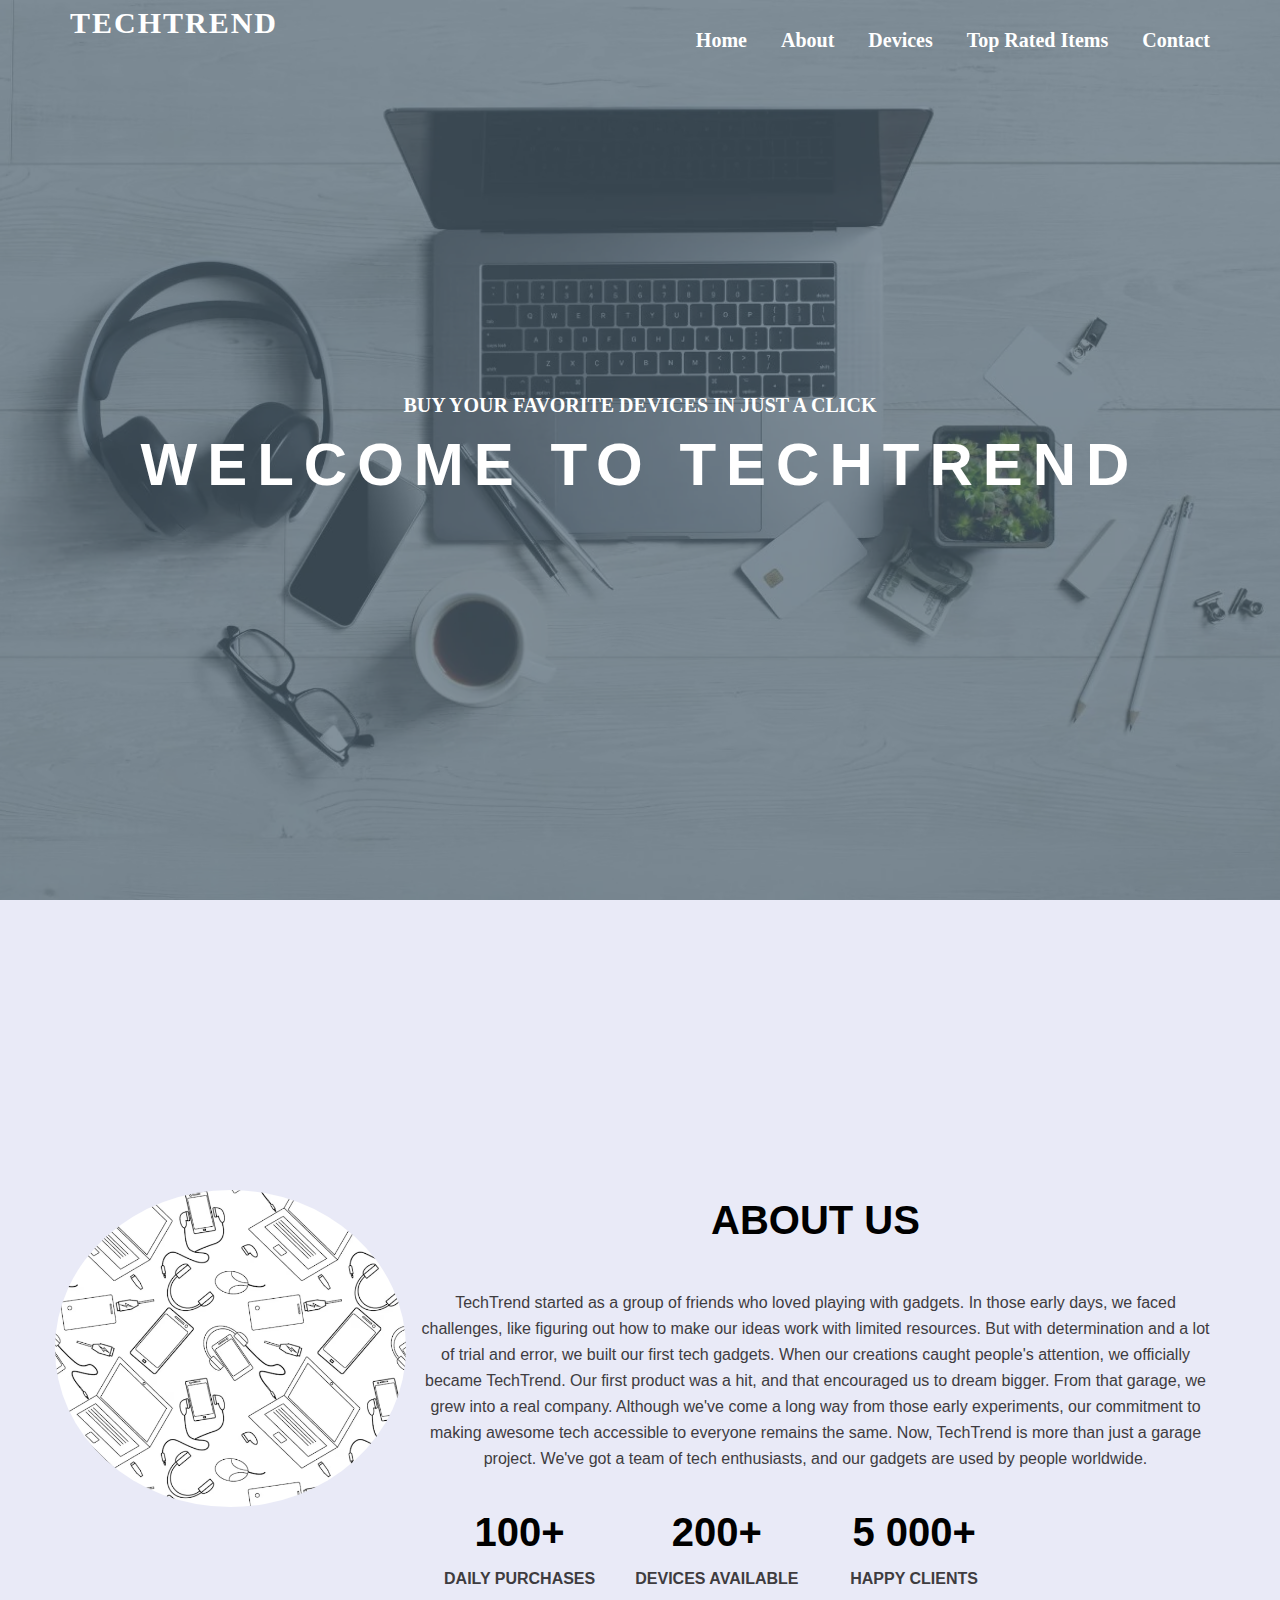
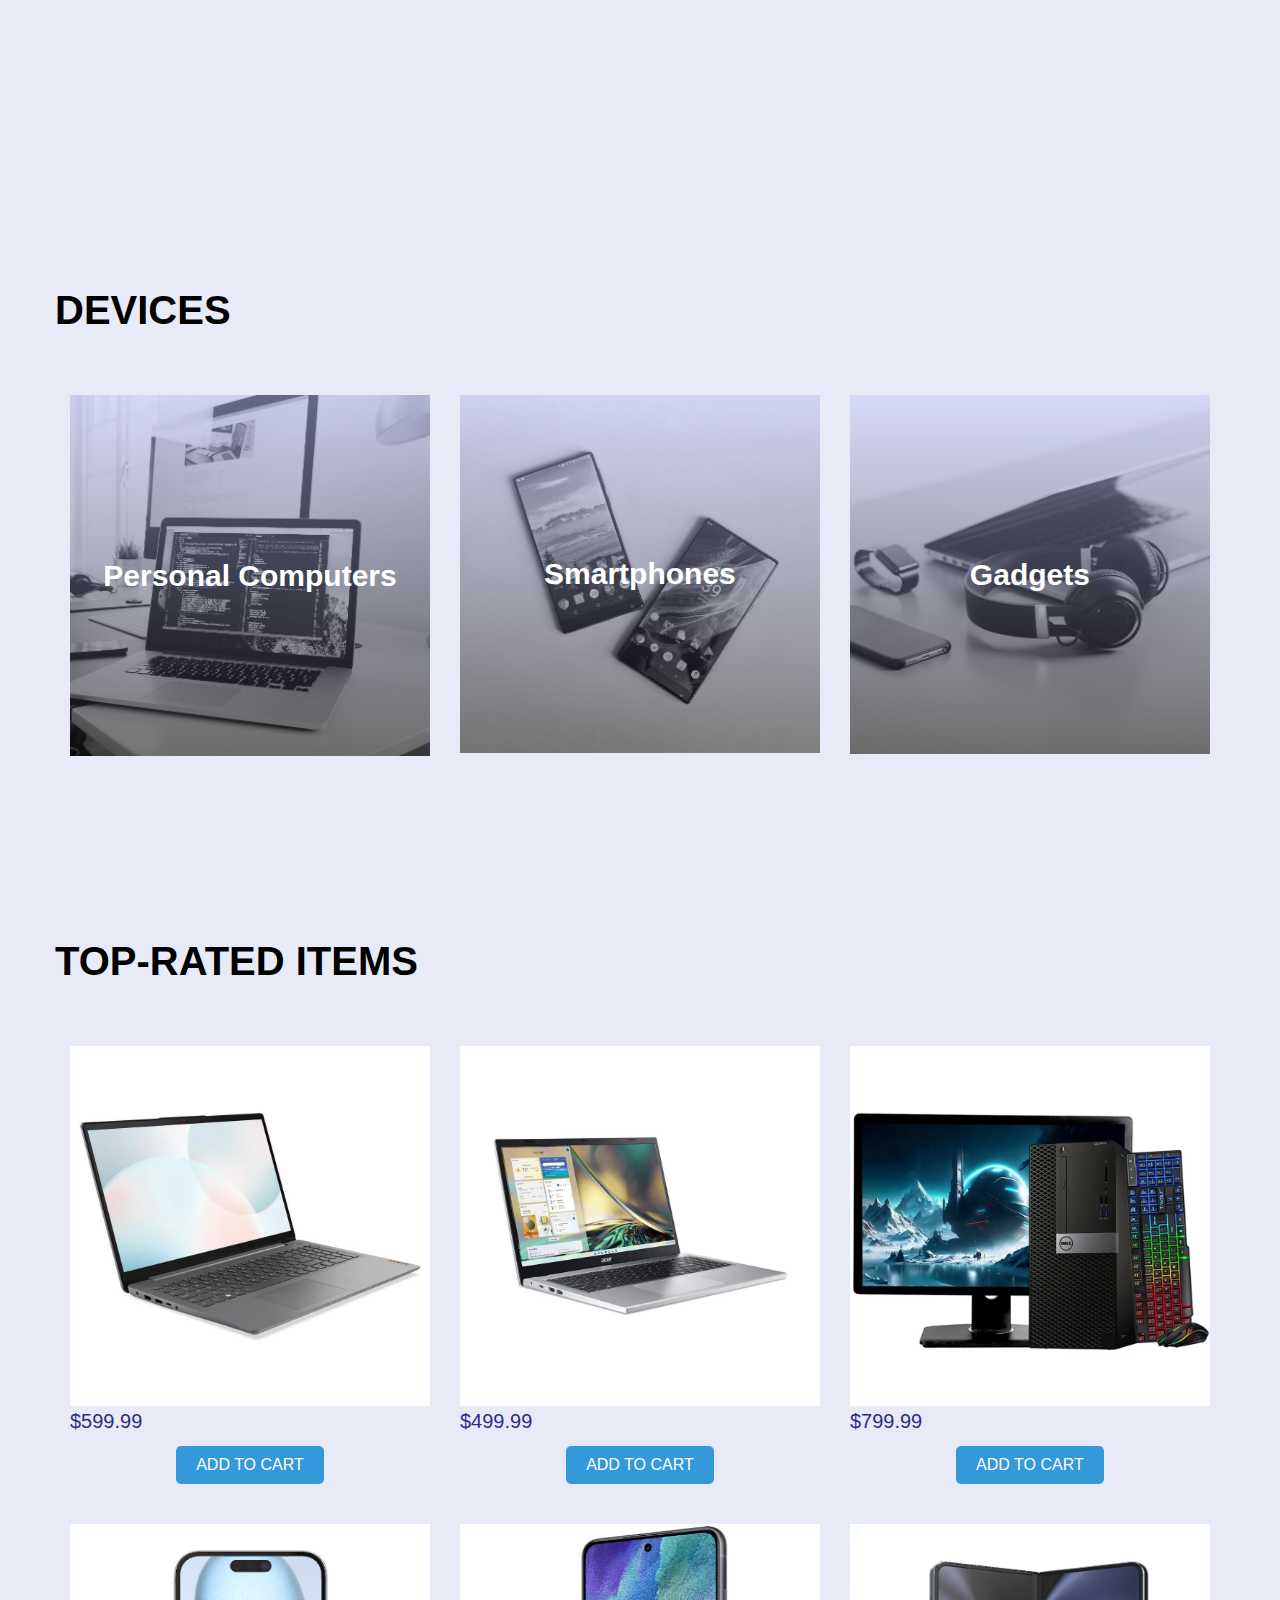
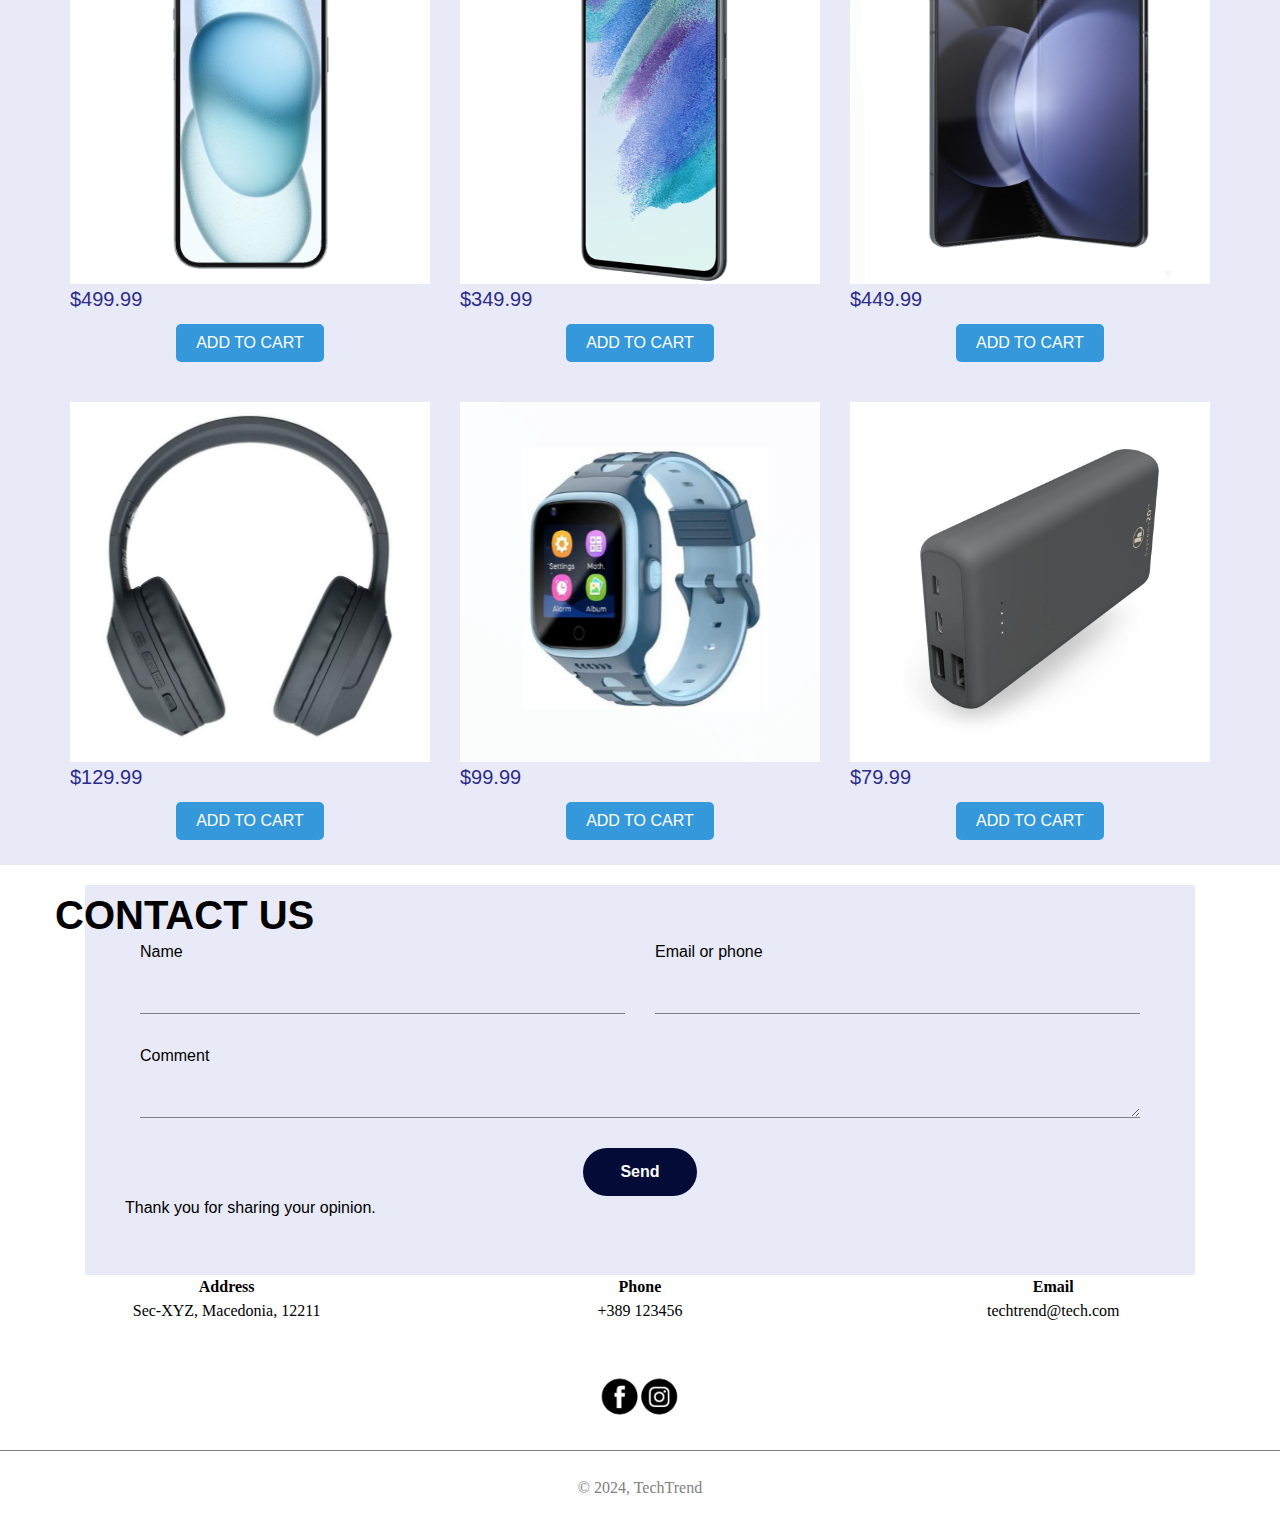
<file: index.html>
<!DOCTYPE>
<html>
    
    <head>
        <title>TechTrend</title>
        <link rel="stylesheet" type="text/css" href="task2.css">
        <script src="https://code.jquery.com/jquery-3.6.4.min.js"></script>
        <script>
            $(document).ready(function() {
            $(".work-item").each(function() {
                $(this).append('<button class="add-to-cart">Add to Cart</button>');
            });

            $(".add-to-cart").on("click", function() {
                
            window.location.href = "task4.html";
        });

            $(document).ready(function() {
    $(".add-to-cart").css({
        "display": "block",
        "margin": "10px auto",
        "padding": "10px 20px",
        "background-color": "#3498db",
        "color": "#fff",
        "border": "none",
        "border-radius": "5px",
        "cursor": "pointer",
        "font-size": "16px",
        "font-family": "sans-serif",
        "text-transform": "uppercase"
    });
});

    $(".add-to-cart").hover(
        function() {
            $(this).css("background-color", "#2980b9");
        },
        function() {
            $(this).css("background-color", "#3498db");
        }
    );

$(".nav a").on("click", function(event) {
    if (this.hash !== "") {
        event.preventDefault();
        const hash = this.hash;

        $("html, body").animate({
            scrollTop: $(hash).offset().top
        }, 800, function() {
            window.location.hash = hash;
        });
    }
});
$(".nav-toggle").on("click", function() {
    $(".nav ul").slideToggle();
});
});
        </script>
    </head>

<body>
    <!--Head section -->
    <header class="header">
        <div class="container">
            <div class="row justify-content-between align-tiems-center">
                <div class="brand-name">
                    <a href="index.html">TechTrend</a>
                </div>
                <nav class="nav">
                    <ul>
                        <li><a href="#home">Home</a></li>
                        <li><a href="#about">About</a></li>
                        <li><a href="#devices">Devices</a></li>
                        <li><a href="#top">Top Rated Items</a></li>
                        <li><a href="#contact">Contact</a></li>
                    </ul>
                </nav>
            </div>
        </div>
    </header>
    <!--Home section-->
    <section class="home-section" id="home">
        <div class="container">
            <div class="row align-items-center">
                <div class="home-content">
                    <h4>Buy your favorite devices in just a click</h4>
                    <h2>Welcome to TechTrend</h2>
                </div>
            </div>
        </div>
    </section>
</header>
<!--About-->
    <section class="about-section" id="about"> 
        <div class="container">
            <div class="row">
                <div class="about-img">
                    <div class="img-box">
                        <img src="IT.png" alt="About us">
                    </div>
                </div>
                <div class="about-content">
                    <div class="section-title">
                        <h1>About us</h1>
                    </div>
                <p> TechTrend started as a group of friends who loved playing with gadgets.

                    In those early days, we faced challenges, like figuring out how to make our ideas work with limited resources. But with determination and a lot of trial and error, we built our first tech gadgets. When our creations caught people's attention, we officially became TechTrend.
                    
                    Our first product was a hit, and that encouraged us to dream bigger. From that garage, we grew into a real company. Although we've come a long way from those early experiments, our commitment to making awesome tech accessible to everyone remains the same.
                    
                    Now, TechTrend is more than just a garage project. We've got a team of tech enthusiasts, and our gadgets are used by people worldwide.</p>
                    <div class="stats">
                        <div class="row">
                            <div class="stat-box">
                                <h2>100+</h2>
                                <h5>daily purchases</h5>
                            </div>
                            <div class="stat-box">
                                <h2>200+</h2>
                                <h5>devices available</h5>
                            </div>
                            <div class="stat-box">
                                <h2>5 000+</h2>
                                <h5>happy clients</h5>
                            </div>
                        </div>
                    </div>
            </div>
        </div>
    </section>
    <!--Devices section-->
    <section class="service-section" id="devices">
        <div class="container">
            <div class="row">
                <div class="section-title">
                    <h1>Devices</h1>
                </div>
            </div>
            <div class="row">
                <!--devices-->
                <div class="service-item">
                    <div class="service-item-inner">
                        <img src="img2.png" alt="category 1">
                        <div class="overlay">
                            <h3>Personal computers</h3>
                        </div>
                    </div>
                </div>
                <div class="service-item">
                    <div class="service-item-inner">
                        <img src="img3.png" alt="category 2">
                        <div class="overlay">
                            <h3>Smartphones</h3>
                        </div>
                    </div>
                </div>
                <div class="service-item">
                    <div class="service-item-inner">
                        <img src="img1.png" alt="category 3">
                        <div class="overlay">
                            <h3>Gadgets</h3>
                        </div>
                    </div>
                </div>
            </div>
        </div>
    </section>
    <!--Top rated section-->
    <section class="work-section" id="top">
        <div class="container">
            <div class="row">
                <div class="section-title">
                    <h1>Top-Rated Items</h1>
                </div>
            </div>
            <div class="row">
                <div class="work-item">
                    <div class="work-item-inner">
                        <img src="img4.jpg">
                        <div class="overlay">
                            <h4>Model 1</h4>
                        </div>
                    </div>
                    <p>$599.99</p>
                </div>
                <div class="work-item">
                    <div class="work-item-inner">
                        <img src="img5.jpg">
                        <div class="overlay">
                            <h4>Model 2</h4>
                        </div>
                    </div>
                    <p>$499.99</p>
                </div>
                <div class="work-item">
                    <div class="work-item-inner">
                        <img src="img6.png">
                        <div class="overlay">
                            <h4>Model 3</h4>
                        </div>
                    </div>
                    <p>$799.99</p>
                </div>
                <div class="work-item">
                    <div class="work-item-inner">
                        <img src="img10.png">
                        <div class="overlay">
                            <h4>Model 4</h4>
                        </div>
                    </div>
                    <p>$499.99</p>
                </div>
                <div class="work-item">
                    <div class="work-item-inner">
                        <img src="img11.png">
                        <div class="overlay">
                            <h4>Model 5</h4>
                        </div>
                    </div>
                    <p>$349.99</p>
                </div>
                <div class="work-item">
                    <div class="work-item-inner">
                        <img src="img12.png">
                        <div class="overlay">
                            <h4>Model 6</h4>
                        </div>
                    </div>
                    <p>$449.99</p>
                </div>
                <div class="work-item">
                    <div class="work-item-inner">
                        <img src="img7.jpg">
                        <div class="overlay">
                            <h4>Model 7</h4>
                        </div>
                    </div>
                    <p>$129.99</p>
                </div>
                <div class="work-item">
                    <div class="work-item-inner">
                        <img src="img8.png">
                        <div class="overlay">
                            <h4>Model 8</h4>
                        </div>
                    </div>
                    <p>$99.99</p>
                </div>
                <div class="work-item">
                    <div class="work-item-inner">
                        <img src="img9.jpg">
                        <div class="overlay">
                            <h4>Model 9</h4>
                        </div>
                    </div>
                    <p>$79.99</p>
                </div>
            </div>
        </div>
    </section>
    <!--Contact section-->
    <section class="contact-section" id="contact">
        <div class="container">
            <div class="row">
                <div class="img-box">
                    <div class="section-title">
                        <h1>Contact us</h1>
                    </div>
                </div>
            </div>
        </div>
    <div class="row">
        <div class="contact-form">
            <form class="form">
                <div class="row">
                    <div class="left input-group">
                        <label>Name</label>
                        <input type="text" class="input-control">
                    </div>
                    <div class="right input-group">
                        <label>Email or phone</label>
                        <input type="text"  class="input-control">
                    </div>
                </div>
                <div class="row">
                    <div class="input-group">
                        <label>Comment</label>
                        <textarea class="input-control" ></textarea>
                    </div>
                </div>
                <div class="form-btn">
                    <button type="button" class="btn btn-01" id="button">Send</button>
                </div>
                <div id="dialog">
                    Thank you for sharing your opinion.
                </div>
            </form>
        </div>
    </div>
    <div class="row">
        <div class="contact-info">
            <div class="row">
                <div class="info-item">
                    <h5>Address</h5>
                    <p>Sec-XYZ, Macedonia, 12211</p>
                </div>
                <div class="info-item">
                    <h5>Phone</h5>
                    <p>+389 123456</p>
                </div>
                <div class="info-item">
                    <h5>Email</h5>
                    <p>techtrend@tech.com</p>
                </div>
            </div>
        </div>
    </div>
    <div class="row">
        <div class="social-links">
            <a href="#" title="media"><img src="contact.jpg" alt="Facebook and Instagram"></a>
        </div>
    </div>
    </section>
    <p class="copyright">&copy; 2024, TechTrend</p>
</body>
</html>
</file>
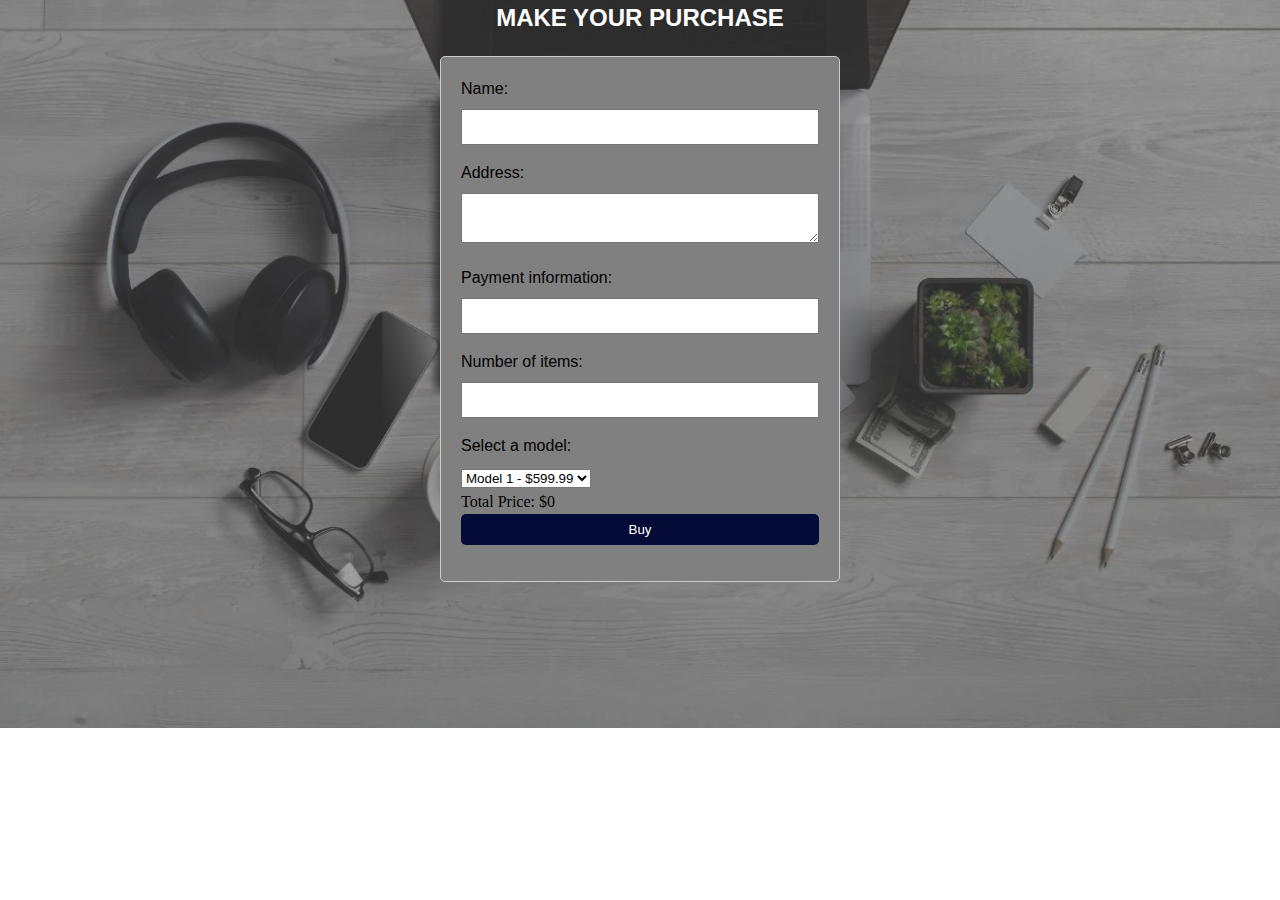
<file: task4.html>
<!DOCTYPE html>
<html lang="en">
<head>
    <meta charset="UTF-8">
    <meta name="viewport" content="width=device-width, initial-scale=1.0">
    <link rel="stylesheet" type="text/css" href="task2.css">
    <title>Purchase Form</title>
    <script src="https://code.jquery.com/jquery-3.6.4.min.js"></script>
</head>
<body>

<h2>Make your purchase</h2>

<style>
    body {
        background-image: url('bckg.jpg'); 
        background-size: cover; 
        background-position: center;
        background-repeat: no-repeat;
        margin: 0; 
        padding: 0; 
    }

    form {
        max-width: 400px;
        margin: 20px auto;
        padding: 20px;
        border: 1px solid #ccc;
        border-radius: 5px;
        background-color: gray;
    }

    label {
        display: block;
        margin-bottom: 8px;
    }

    input, textarea, button {
        width: 100%;
        padding: 8px;
        margin-bottom: 16px;
        box-sizing: border-box;
    }

    button {
        background-color: rgb(5, 11, 55);
        color: #fff;
        border: none;
        border-radius: 5px;
        cursor: pointer;
        font-family: sans-serif;
    }

    button:hover {
        background-color: rgb(5, 11, 55);
    }
</style>
<script>
    $(document).ready(function() {
        var purchaseForm = $('<form>', {
            id: 'purchaseForm'
        });

        purchaseForm.append(
            $('<label>', { for: 'name', text: 'Name:' }),
            $('<input>', { type: 'text', id: 'name', name: 'name', required: true }),

            $('<label>', { for: 'address', text: 'Address:' }),
            $('<textarea>', { id: 'address', name: 'address', required: true }),

            $('<label>', { for: 'payment', text: 'Payment information:' }),
            $('<input>', { type: 'text', id: 'payment', name: 'payment', required: true }),

            $('<label>', { for: 'items', text: 'Number of items:' }),
            $('<input>', { type: 'number', id: 'items', name: 'items', required: true }),

            $('<label>', { text: 'Select a model:' }),
            $('<select>', { id: 'model', name: 'model' }).append(
                $('<option>', { value: 'model1', text: 'Model 1 - $599.99' }),
                $('<option>', { value: 'model2', text: 'Model 2 - $499.99' }),
                $('<option>', { value: 'model3', text: 'Model 3 - $799.99' }),
                $('<option>', { value: 'model4', text: 'Model 4 - $499.99' }),
                $('<option>', { value: 'model5', text: 'Model 5 - $349.99' }),
                $('<option>', { value: 'model6', text: 'Model 6 - $449.99' }),
                $('<option>', { value: 'model7', text: 'Model 7 - $129.99' }),
                $('<option>', { value: 'model8', text: 'Model 8 - $99.99' }),
                $('<option>', { value: 'model9', text: 'Model 9 - $79.99' })
            ),

            $('<p>', { id: 'totalPrice', text: 'Total Price: $0' }),

            $('<button>', { type: 'button', id: 'submitBtn', text: 'Buy' })
        );

        $('body').append(purchaseForm);

        $(document).on('input', '#items', function() {
            updateTotalPrice();
        });

        $(document).on('click', '#submitBtn', function() {
            var numOfItems = $("#items").val();
            var selectedModel = $("#model").val();

            if (numOfItems > 0) {
                alert("Purchase successful! Thank you for buying " + numOfItems + " items");
            } else {
                alert("Please enter a valid number of items.");
            }
        });

        function updateTotalPrice() {
            var numOfItems = $("#items").val();
            $("#totalPrice").text("Total Price: $" + calculateTotalPrice(numOfItems).toFixed(2));
        }

        function calculateTotalPrice(numOfItems) {
            var selectedModel = $("#model").val();
            var modelPrices = {
                'model1': 599.99,
                'model2': 499.99,
                'model3': 799.99,
                'model4': 499.99,
                'model5': 349.99,
                'model6': 449.99,
                'model7': 129.99,
                'model8': 99.99,
                'model9': 79.99
            };

            var basePrice = modelPrices[selectedModel] || 0;
            return numOfItems * basePrice;
        }
    });
</script>
</body>
</html>
</file>
<file: task2.css>
body {
    margin: 0;
    line-height: 1.5;
    background-color: white;
    overflow-x: hidden;
    
}

body, input, text, textarea, button{
    font-family: 'sans-serif';
    font-weight: 400;
}

*{
    box-sizing: border-box;
    margin: 0;
}

.container{
    max-width: 1170px;
    margin: auto;
}

.row{
    display: flex;
    flex-wrap: wrap;
}

.align-items-center{
    align-items: center;

}

.justify-content-between{
    justify-content: space-between;
}

@keyframes ani01{
    0%{
        tansform: rotate(0deg);
    }
    100%{
        transform: rotate(360deg);
    }
}

.section-title {
    flex: 0 0 100%;
    max-width: 100%;
    margin-bottom: 60px;
    padding: 0 15px;
}

.section-title h1{
    display: inline-block;
    font-size: 40px;
    color: black;
    font-weight: 700;
    margin: 0;
    position: relative;
}

.btn-01 {
    background-color: rgb(5, 11, 55);
    color: white;
    border: 2px solid transparent;
    padding: 10px 35px;
    border-radius: 30px;
    line-height: 1.5;
    cursor: pointer;
    text-decoration: none;
    font-size: 16px;
    font-weight: 600;
    display: inline-block;
    transition: all 0.5s ease;
}

.btn-01:hover{
    background-color: transparent;
    border-color: rgb(5, 11, 55);
    color: rgb(5, 11, 55);
}

.btn-01:focus{
    outline: none;
}

.header{
    position: absolute;
    left: 0;
    top: 0;
    width: 100%;
    z-index: 99;
    transition: all 0.5s ease;
}

.header .fixed{
    background-color: white;
    position: fixed;
}

.header .brand-name{
    padding: 0 15px;
}

.header .brand-name a{
    text-decoration: none;
    font-size: 30px;
    color: white;
    text-transform: uppercase;
    font-weight: 900;
    letter-spacing: 2px;
    transition: all 0.5 s ease;
}

.header .fixed .brand-name a{
    color: black;
}

.header .nav-toggle{
    width: 40px;
    height: 34px;
    border: 1px solid white;
    border-radius: 3px;
    cursor: pointer;
    display: flex;
    align-items: center;
    justify-content: center;
    transition: all 0.5 s ease;
    display: none;
}

.header .fixed .nav-toggle{
    border-color: black;
}

.header .nav-toggle span{
    height: 1px;
    display: block;
    width: 16px;
    background-color: white;
    position: relative;
    transition: all 0.5s ease;
}

.header .nav-toggle span:before, .header .nav-toggle span:after{
    content: '';
    position: absolute;
    left: 0;
    top: 0;
    height: 1px;
    width: 100px;
    background-color: white;
    transition: all 0.5s ease;
}

.header .fixed .nav-toggle span, .header .fixed .nav-toggle:before, .header .nav-toggle:after{
    background-color: black;

}

.header .nav-toggle span:before{
    transform: translate(-6px);
}

.header a:hover{
    color: rgb(5, 11, 55);
}

.header .nav-toggle span:after{
    transform: translate(-6px);
}

.header .nav{
    padding: 0 15px;
}

.header.nav ul{
    list-style: none;
    margin: 0;
    padding: 0;
}

.header .nav ul li{
    display: inline-block;
    margin-left: 30px;
}

.header .nav ul li a{
    text-decoration: none;
    font-size: 20px;
    font-weight: 600;
    color: white;
    padding: 25px 0;
    display: block;
    transition: all 0.5s ease;
}

.header .fixed .nav ul li a{
    color: black;
}

.header .fixed .nav ul li a:hover, .header .nav ul li a:hover{
    color: rgb(5, 11, 55);

}

.home-section{
    min-height: 100vh;
    background-size: cover;
    background-position: center;
    position: relative;
    z-index: 1;
    padding: 0 15px;
    background-image: url(bckg.webp);
}

.home-section:before{
    content: '';
    position: absolute;
    box-sizing: border-box;
    left: 0;
    top: 0;
    right: 0;
    bottom: 0;
    background-color: rgb(78, 98, 112);
    opacity: 0.7;
    z-index: -1;
}

.home-section .row{
    min-height: 100vh;
}

.home-section .home-content{
    flex: 0 0 100%;
    max-width: 100%;
    text-align: center;
}

.home-section .home-content h4{
    font-size: 20px;
    color: #ffffff;
    margin: 0;
}

.home-section .home-content h2{
    font-size: 60px;
    margin: 0;
    color: white;
    text-transform: uppercase;
    font-weight: 900;
    letter-spacing: 10px;
}

.home-section .home-content h4{
    text-transform: uppercase;
}

.about-section {
    display: flex;
    align-items: center;
    justify-content: start;
    padding: 80px 0 0;
    background-color: rgba(203, 207, 237, 0.43);
    width: 100vw; 
    height: 100vh;
}

.about-img {
    flex: 0 0 30%;
    max-width: 30%;
    padding: 0;
    
}

.about-img .img-box img {
    width: 100%;
    margin: auto;
    position: relative;
    border-radius: 50%;
    overflow: hidden;
}

.about-content {
    flex: 0 0 70%;
    max-width: 70%;
    padding: 0 15px;
    text-align: center;
}

.section-title {
    margin-bottom: 40px;
    padding: 0;
}

.about-content p {
    font-size: 16px;
    color: rgb(62, 60, 63);
    line-height: 26px;
    font-family: sans-serif;
}

.about-content h1{
    font-family: sans-serif;
    text-transform: uppercase;
}

.stats .stat-box {
    flex: 0 0 25%;
    max-width: 25%;
    padding: 0 15px;
    text-align: center;
    margin-top: 30px;
    text-align: center;
}

.stats .stat-box h2 {
    font-size: 40px;
    color: black;
    margin: 0 0 5px;
    font-family: sans-serif;
}

.stats .stat-box h5 {
    font-size: 16px;
    color: rgb(62, 60, 63);
    text-transform: uppercase;
    font-family: sans-serif;
}

.about-content .btn {
    margin-top: 30px;
}

.service-section{
    padding: 80px 0;
    background-color: rgba(203, 207, 237, 0.43);
}

.service-section .service-item{
    flex: 0 0 33.33%;
    max-width: 33.33%;
    padding: 15px;
}

.service-section .service-item-inner{
    position: relative;
    overflow: hidden;
}

.service-section .service-item-inner img{
    width: 100%;
    display: block;
    filter: grayscale(100%);
    transition: all 0.5s ease;
}

.service-section .service-item-inner:hover:after img{
    opacity: 0;
}


.service-section .service-item-inner .overlay{
    position: absolute;
    left: 0;
    top: 0;
    height: 100%;
    width: 100%;
    background: linear-gradient(rgba(180, 185, 247, 0.5), rgba(0, 0, 0, 0.5)); 
    display: flex;
    align-items: center;
    justify-content:center;
    transition: all 0.5s ease;
}

.service-section .service-item-inner:hover .overlay {
    background-color: transparent;
    transform: scale(1.2);
}

.service-section .section-title h1{
    font-family:  sans-serif;
    text-transform: uppercase;
}

.service-section .service-item-inner .overlay h3{
    color: rgb(255, 255, 255);
    font-size: 30px;
    margin: 0;
    text-align: center;
    transition: all 0.5s ease;
    text-transform: capitalize;
    font-family: sans-serif;
}

.service-section .service-item-inner .overlay:hover h4{
    transform: translateX(30px);
    opacity: 0;
}

.work-section{
    padding: 80px 0 0;
    background-color: rgba(203, 207, 237, 0.43);
}

.work-section .work-item{
    flex: 0 0 33.33%;
    max-width: 33.33%;
    padding: 15px;
}

.work-section .work-item-inner img{
    width: 100%;
    display: block;
    
}

.work-section .work-item-inner{
    position: relative;
    cursor: pointer;
    overflow: hidden;
}

.work-section .work-item-inner .overlay{
    position: absolute;
    left: 0;
    top: 0;
    height: 100%;
    width: 100%;
    padding: 15px;
    display: flex;
    align-items: flex-end;
    transition: all 0.5s ease;
    background-color: rgba(203, 207, 237, 0.43);
    opacity: 0;
}

.work-section .work-item-inner:hover .overlay{
    opacity: 1;
}

.work-section .row .work-item .work-item-inner .overlay h4{
    font-family: sans-serif;
    color:rgb(62, 60, 63)
}



.work-section .work-item-inner:hover .overlay h4{
    transform: translateX(0);
}

.work-section .container .row .section-title{
    font-family: sans-serif;
    text-transform: uppercase;
}

.contact-section{
    padding: 20px;
}

.contact-section .contact-img {
    flex: 0 0 100%;
    max-width: 100%;
    padding: 0 15px;
}

.contact-section .contact-img .img-box{
    padding: 200px 0;
    background-color: rgba(203, 207, 237, 0.43);
    background-position: center;
    background-size: cover;
}

.contact-section .section-title{
    text-align: center;
}

.contact-section .section-title h1{
    color: white;
}

.contact-section .section-title h1:before{
    background-color: white;
    left: 50%;
    margin-left: -40px;
}

.contact-section .contact-form{
    flex: 0 0 100%;
    max-width: 100%;
    padding: 0px 65px;
}

.contact-section .contact-form .form{
    background-color: rgba(203, 207, 237, 0.43);
    padding: 55px 40px;
    margin-top: -150px;
}

.contact-section .contact-form .form label{
    color: black;
    font-weight: 500;
    display: block;
    margin: 0 0 5px;
}

.contact-section .contact-form .form .input-group{
    flex: 0 0 100%;
    max-width: 100%;
    padding: 0 15px;
    margin-bottom: 30px;
}

.contact-section .contact-form .input-group.left, .contact-section .contact-form .input-group.right{
    flex: 0 0 50%;
    max-width: 50%;
}

.contact-section .contact-form .form .input-control{
    width: 100%;
    height: 45px;
    padding: 6px 0px;
    color: black;
    font-size: 16px;
    background-color: transparent;
    border: none;
    border-bottom: 1px solid gray
}

.contact-img .contact-form .form .input-control:focus{
    outline: none;
}

.contact-section .contact-form .form .form-btn{
    text-align: center;
}

.contact-section .contact-info{
    flex: 0 0 100%;
    max-width: 100%;
}

.contact-section .contact-info .info-item{
    flex: 0 0 33.33%;
    max-width: 33.33%;
    text-align: center;
    padding: 0 15px;
    margin-bottom: 40px;
}

.contact-section .contact-info .info-item h5{
    font-size: 16px;
    font-weight: 600;
    margin: 0;
}

.contact-section .social-links{
    flex: 0 0 100%;
    max-width: 100%;
    padding: 0 15px;
    text-align: center;
}

.contact-section .social-links a {
    text-decoration: none;
    display: inline-block;
    margin: 0 5px;
}

.contact-section .social-links a img{
    width: 90px;
    display: block;
    transition: all 0.5s ease;
}

.contact-section .social-links a:hover img{
    opacity: 0.5;
}

.copyright{
    border-top: 1px solid gray;
    padding: 25px 15px;
    text-align: center;
    color: gray;
    font-size: 16px;
}

.contact-section .section-title h1{
    color: black;
    text-transform: uppercase;
    font-family: sans-serif;
    margin-bottom:50px;
}

.contact-section .row label{
    font-family: sans-serif;
}

.contact-section .row .form-btn button{
    font-family: sans-serif;
}

#dialog{
    font-family: sans-serif;
}

#purchaseForm {
    max-width: 400px;
    margin: 20px auto;
    padding: 20px;
    border: 1px solid #ccc;
    border-radius: 5px;
}

label {
    display: block;
    margin-bottom: 8px;
}

h2 {
    text-transform: uppercase;
    text-align: center;
    font-family: sans-serif;
    color: white;
}

label{
    font-family: sans-serif;
}

.work-section p{
    color: rgb(44, 44, 138);
    font-size: 20px;
    font-family: sans-serif;
}
</file>
